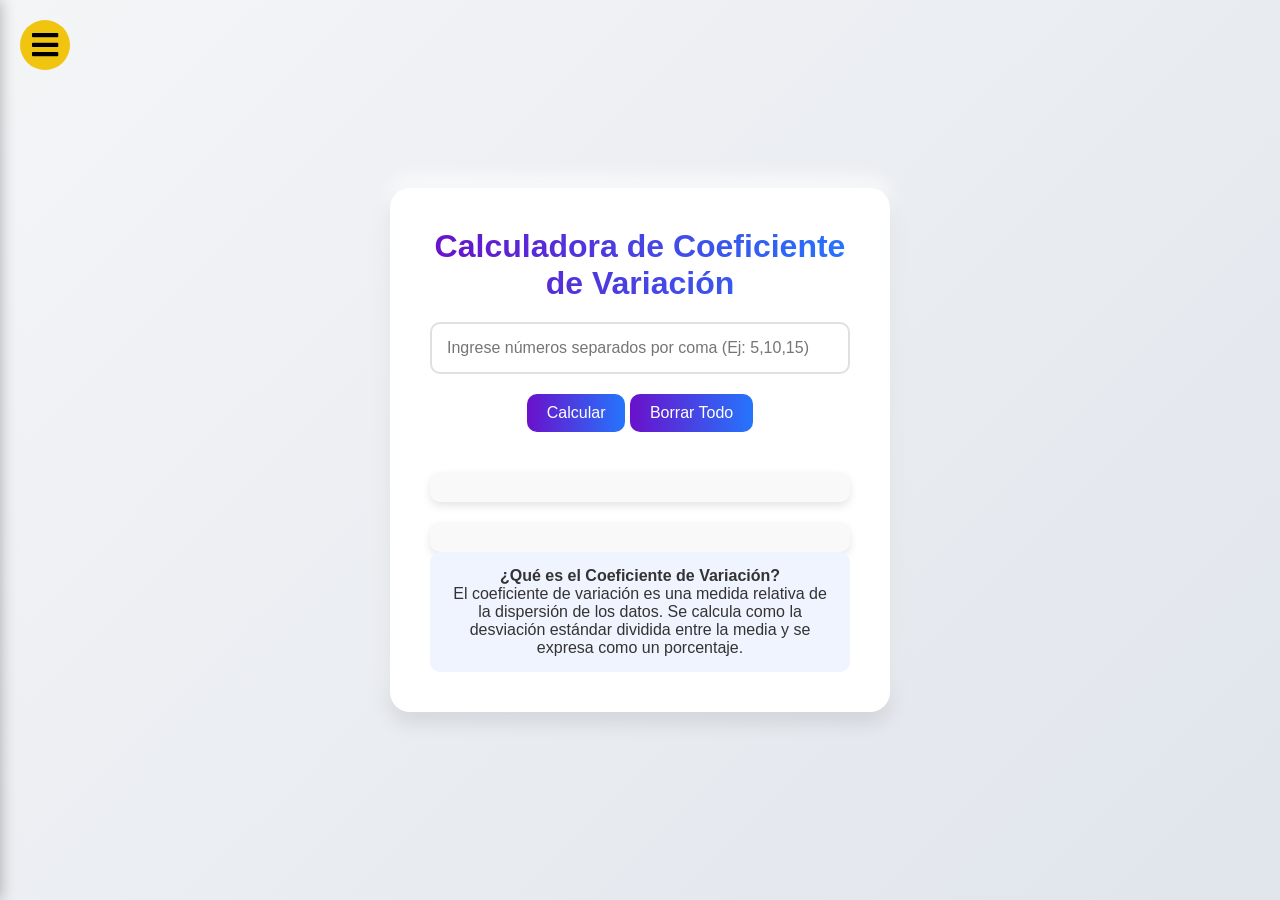
<file: Coeficiente_Variacion.html>
<!DOCTYPE html>
<html lang="es">
<head>
    <meta charset="UTF-8">
    <meta name="viewport" content="width=device-width, initial-scale=1.0">
    <title>Calculadora de Coeficiente de Variación</title>
    <link rel="stylesheet" href="style.css">
    <link rel="stylesheet" href="https://cdnjs.cloudflare.com/ajax/libs/font-awesome/5.15.3/css/all.min.css"/>
    <link href="https://fonts.googleapis.com/css2?family=Roboto+Slab:wght@400;700&display=swap" rel="stylesheet">
    <style>
        body {
            font-family: 'Poppins', sans-serif;
            background: linear-gradient(135deg, #f4f5f7, #e0e5ec);
            display: flex;
            justify-content: center;
            align-items: center;
            min-height: 100vh;
            margin: 0;
            overflow-y: auto;
        }
        .container {
            background-color: white;
            border-radius: 20px;
            box-shadow: 0 10px 20px rgba(0,0,0,0.1), 0 -10px 20px rgba(255,255,255,0.8);
            padding: 40px;
            max-width: 500px;
            width: 90%;
            text-align: center;
        }
        h1 {
            background: linear-gradient(to right, #6a11cb, #2575fc);
            -webkit-background-clip: text;
            -webkit-text-fill-color: transparent;
            margin-bottom: 20px;
            font-size: 2rem;
        }
        input {
            width: 100%;
            padding: 15px;
            border: 2px solid #e0e0e0;
            border-radius: 10px;
            margin-bottom: 20px;
            font-size: 1rem;
            outline: none;
            transition: border 0.3s ease;
        }
        input:focus {
            border-color: #6a11cb;
            box-shadow: 0 0 10px rgba(106, 17, 203, 0.2);
        }
        .btn {
            background: linear-gradient(to right, #6a11cb, #2575fc);
            color: white;
            padding: 10px 20px;
            border: none;
            border-radius: 10px;
            cursor: pointer;
            font-size: 1rem;
            margin-bottom: 20px;
            transition: transform 0.3s ease;
        }
        .btn:hover {
            transform: scale(1.05);
        }
        .info {
            background-color: #f0f4ff;
            padding: 15px;
            border-radius: 10px;
            color: #333;
        }
        #results, #procedimiento {
            margin-top: 20px;
            padding: 15px;
            background-color: #f9f9f9;
            border-radius: 10px;
            font-size: 1.1rem;
            color: #333;
            box-shadow: 0 4px 8px rgba(0, 0, 0, 0.1);
        }
    </style>
</head>
<body>
    <input type="checkbox" id="check">
    <label for="check">
      <i class="fas fa-bars" id="btn"></i>
      <i class="fas fa-times" id="cancel"></i>
    </label>
    <div class="sidebar">
      <header>Panel Matemático</header>
      <ul>
          <li><a href="Index.html"><i class="fas fa-home"></i>Home</a></li>
          <li><a href="Media-Armónica.html"><i class="fas fa-calculator"></i>Media Armonica</a></li>
          <li><a href="Desviacion_media.html"><i class="fas fa-chart-bar"></i>Desviacion Media</a></li>
          <li><a href="Moda.html"><i class="fas fa-bullseye"></i>Moda</a></li>
          <li><a href="Rango.html"><i class="fas fa-ruler"></i>Rango</a></li>
          <li><a href="Desviacion_estandar.html"><i class="fas fa-chart-pie"></i>Desviación Estándar</a></li>
          <li><a href="Coeficiente_Variacion.html"><i class="fas fa-percent"></i>Coeficiente Variación</a></li>
          <li><a href="media aritmetica.html"><i class="fas fa-square-root-alt"></i>Media Aritmética</a></li>
          <li><a href="Media_Geométrica.html"><i class="fas fa-chart-line"></i>Media Geométrica</a></li>
          <li><a href="mediana.html"><i class="fas fa-balance-scale"></i>Mediana</a></li>
          <li><a href="Varianza.html"><i class="fas fa-signal"></i>Varianza</a></li>
          git add .

      </ul>
    </div>
    <div class="container">
        <h1>Calculadora de Coeficiente de Variación</h1>
        <input type="text" id="numberInput" placeholder="Ingrese números separados por coma (Ej: 5,10,15)">
        <button class="btn" onclick="calcularCoeficienteDeVariacion()">Calcular</button>
        <button class="btn" onclick="borrarTodo()">Borrar Todo</button>
        <div id="results"></div>
        <div id="procedimiento"></div>
        <div class="info">
            <strong>¿Qué es el Coeficiente de Variación?</strong>
            <p>El coeficiente de variación es una medida relativa de la dispersión de los datos. Se calcula como la desviación estándar dividida entre la media y se expresa como un porcentaje.</p>
        </div>
    </div>

    <script>
        function calcularCoeficienteDeVariacion() {
            const input = document.getElementById('numberInput').value.trim();
            const numeros = input.split(',').map(num => parseFloat(num.trim()));

            // Validar la entrada
            if (numeros.some(isNaN) || numeros.length === 0) {
                document.getElementById('results').innerText = 'Error: Ingrese números válidos separados por comas.';
                document.getElementById('procedimiento').innerText = '';
                return;
            }

            // Calcular la suma y la media
            const suma = numeros.reduce((acc, num) => acc + num, 0);
            const media = suma / numeros.length;

            // Detalles de la suma
            const sumaDetalles = numeros.map((num, index) => `${num}${index < numeros.length - 1 ? ' + ' : ''}`).join('');

            // Calcular la desviación estándar
            const varianza = numeros.reduce((acc, num) => acc + Math.pow(num - media, 2), 0) / numeros.length;
            const desviacionEstandar = Math.sqrt(varianza);

            // Detalles de la varianza
            const pasosVarianza = numeros
                .map(num => `(${num} - ${media.toFixed(2)})²`)
                .join(' + ');
            const sumaVarianza = numeros
                .map(num => Math.pow(num - media, 2).toFixed(2))
                .join(' + ');

            // Calcular el coeficiente de variación
            const coeficienteDeVariacion = (desviacionEstandar / media) * 100;

            // Mostrar los resultados
            document.getElementById('results').innerHTML = `
                <strong>Resultados:</strong>
                <p>Media: ${media.toFixed(2)}</p>
                <p>Desviación Estándar: ${desviacionEstandar.toFixed(2)}</p>
                <p>Coeficiente de Variación: ${coeficienteDeVariacion.toFixed(2)}%</p>
            `;

            // Mostrar el procedimiento detallado
            document.getElementById('procedimiento').innerHTML = `
                <strong>Procedimiento:</strong>
                <p><strong>Suma:</strong> ${sumaDetalles} = ${suma.toFixed(2)}</p>
                <p><strong>Media:</strong> Suma / Número de Elementos = ${suma.toFixed(2)} / ${numeros.length} = ${media.toFixed(2)}</p>
                <p><strong>Varianza:</strong> [${pasosVarianza}] / ${numeros.length} = (${sumaVarianza}) / ${numeros.length} = ${varianza.toFixed(2)}</p>
                <p><strong>Desviación Estándar:</strong> √Varianza = √${varianza.toFixed(2)} = ${desviacionEstandar.toFixed(2)}</p>
                <p><strong>Coeficiente de Variación:</strong> (Desviación Estándar / Media) * 100 = (${desviacionEstandar.toFixed(2)} / ${media.toFixed(2)}) * 100 = ${coeficienteDeVariacion.toFixed(2)}%</p>
            `;
        }

        function borrarTodo() {
            document.getElementById('numberInput').value = ''; // Limpiar el campo de entrada
            document.getElementById('results').innerText = ''; // Limpiar los resultados
            document.getElementById('procedimiento').innerText = ''; // Limpiar el procedimiento
        }
    </script>
</body>
</html>
</file>
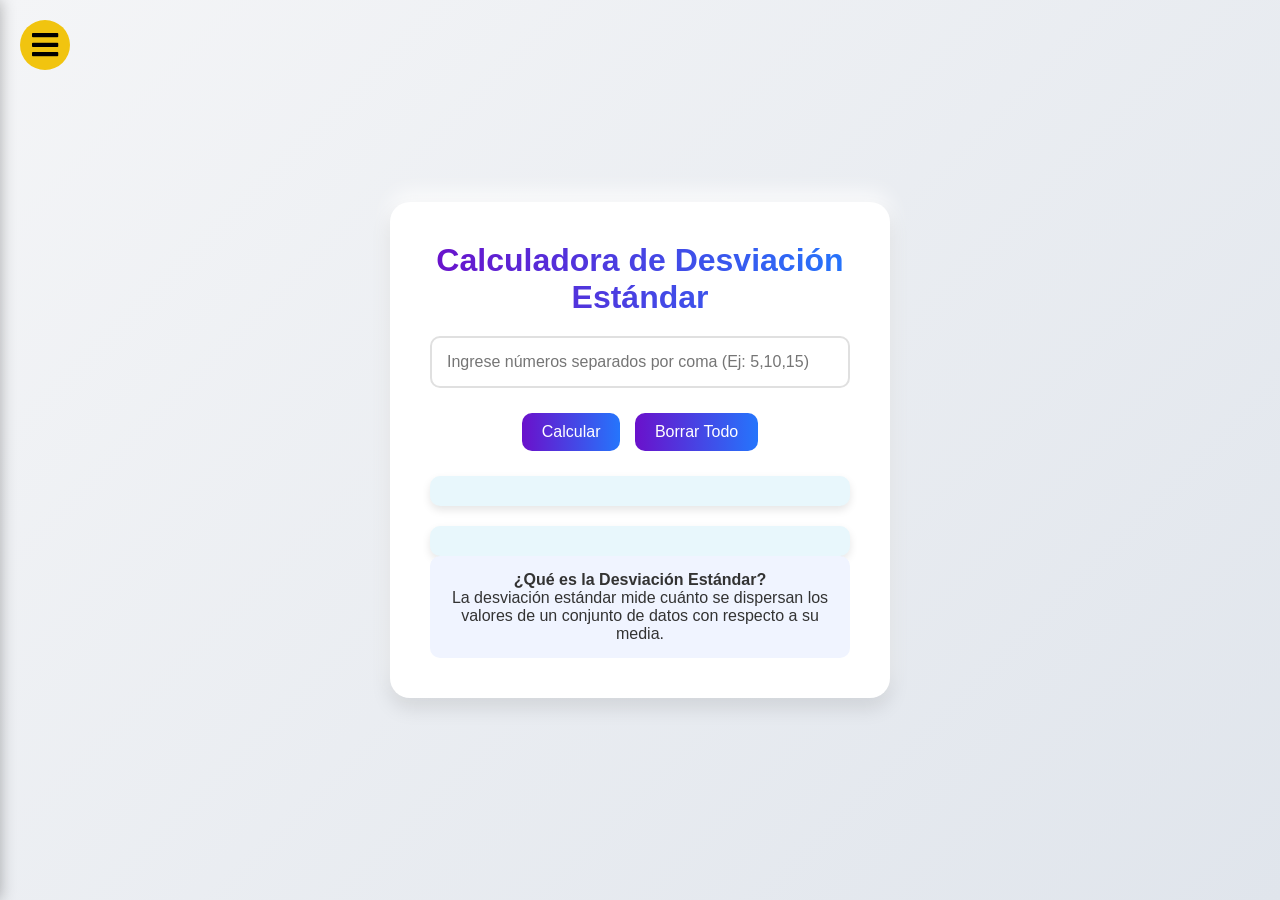
<file: Desviacion_estandar.html>
<!DOCTYPE html>
<html lang="es">
<head>
    <meta charset="UTF-8">
    <meta name="viewport" content="width=device-width, initial-scale=1.0">
    <title>Calculadora de Desviación Estándar</title>
    <link rel="stylesheet" href="https://cdnjs.cloudflare.com/ajax/libs/font-awesome/5.15.3/css/all.min.css"/>
    <link href="https://fonts.googleapis.com/css2?family=Roboto+Slab:wght@400;700&display=swap" rel="stylesheet">
    <link rel="stylesheet" href="style.css">
    <style>
        /* Estilo existente */
        :root {
            --primary-color: #6a11cb;
            --secondary-color: #2575fc;
            --background-color: #f4f5f7;
            --text-color: #333;
            --card-color: white;
        }
        body {
            font-family: 'Poppins', sans-serif;
            background: linear-gradient(135deg, var(--background-color), #e0e5ec);
            display: flex;
            justify-content: center;
            align-items: center;
            min-height: 100vh;
            margin: 0;
        }
        .container {
            background-color: var(--card-color);
            border-radius: 20px;
            box-shadow: 0 10px 20px rgba(0,0,0,0.1), 0 -10px 20px rgba(255,255,255,0.8);
            padding: 40px;
            max-width: 500px;
            width: 90%;
            text-align: center;
        }
        h1 {
            background: linear-gradient(to right, var(--primary-color), var(--secondary-color));
            -webkit-background-clip: text;
            -webkit-text-fill-color: transparent;
            margin-bottom: 20px;
            font-size: 2rem;
        }
        input {
            width: 100%;
            padding: 15px;
            border: 2px solid #e0e0e0;
            border-radius: 10px;
            margin-bottom: 20px;
            font-size: 1rem;
            outline: none;
            transition: border 0.3s ease;
        }
        input:focus {
            border-color: var(--primary-color);
            box-shadow: 0 0 10px rgba(106, 17, 203, 0.2);
        }
        .btn {
            background: linear-gradient(to right, var(--primary-color), var(--secondary-color));
            color: white;
            padding: 10px 20px;
            border: none;
            border-radius: 10px;
            cursor: pointer;
            font-size: 1rem;
            margin: 5px;
            transition: transform 0.3s ease;
        }
        .btn:hover {
            transform: scale(1.05);
        }
        #results, #procedure {
            margin-top: 20px;
            padding: 15px;
            background-color: #e8f7fc;
            border-radius: 10px;
            font-size: 1rem;
            color: #333;
            font-weight: 500;
            box-shadow: 0 4px 8px rgba(0, 0, 0, 0.1);
            text-align: left;
        }
        .info {
            background-color: #f0f4ff;
            padding: 15px;
            border-radius: 10px;
            color: var(--text-color);
        }
    </style>
</head>
<body>
    <input type="checkbox" id="check">
    <label for="check">
      <i class="fas fa-bars" id="btn"></i>
      <i class="fas fa-times" id="cancel"></i>
    </label>
    <div class="sidebar">
      <header>Panel Matemático</header>
      <ul>
          <li><a href="Index.html"><i class="fas fa-home"></i>Home</a></li>
          <li><a href="Media-Armónica.html"><i class="fas fa-calculator"></i>Media Armonica</a></li>
          <li><a href="Desviacion_media.html"><i class="fas fa-chart-bar"></i>Desviacion Media</a></li>
          <li><a href="Moda.html"><i class="fas fa-bullseye"></i>Moda</a></li>
          <li><a href="Rango.html"><i class="fas fa-ruler"></i>Rango</a></li>
          <li><a href="Desviacion_estandar.html"><i class="fas fa-chart-pie"></i>Desviación Estándar</a></li>
          <li><a href="Coeficiente_Variacion.html"><i class="fas fa-percent"></i>Coeficiente Variación</a></li>
          <li><a href="media aritmetica.html"><i class="fas fa-square-root-alt"></i>Media Aritmética</a></li>
          <li><a href="Media_Geométrica.html"><i class="fas fa-chart-line"></i>Media Geométrica</a></li>
          <li><a href="mediana.html"><i class="fas fa-balance-scale"></i>Mediana</a></li>
          <li><a href="Varianza.html"><i class="fas fa-signal"></i>Varianza</a></li>
          <li><a href="Factoriales.html"><i class="fas fa-superscript"></i>Factoriales</a></li>
      </ul>
    </div>
    <div class="container">
        <h1>Calculadora de Desviación Estándar</h1>
        <input type="text" id="numberInput" placeholder="Ingrese números separados por coma (Ej: 5,10,15)">
        <button class="btn" onclick="calcularDesviacionEstandar()">Calcular</button>
        <button class="btn" onclick="borrarTodo()">Borrar Todo</button>
        <div id="results"></div>
        <div id="procedure"></div>
        <div class="info">
            <strong>¿Qué es la Desviación Estándar?</strong>
            <p>La desviación estándar mide cuánto se dispersan los valores de un conjunto de datos con respecto a su media.</p>
        </div>
    </div>

    <script>
        function calcularDesviacionEstandar() {
            const input = document.getElementById('numberInput').value;
            const numeros = input.split(',').map(num => parseFloat(num.trim()));
            
            if (numeros.some(isNaN)) {
                document.getElementById('results').innerText = 'Por favor, ingrese números válidos.';
                document.getElementById('procedure').innerHTML = '';
                return;
            }

            const suma = numeros.reduce((acc, num) => acc + num, 0);
            const media = suma / numeros.length;
            const varianza = numeros.reduce((acc, num) => acc + Math.pow(num - media, 2), 0) / numeros.length;
            const desviacionEstandar = Math.sqrt(varianza);

            const diferenciasCuadradas = numeros.map(num => `(${num} - ${media.toFixed(2)})²`);
            const sumaDiferenciasCuadradas = numeros.reduce((acc, num) => acc + Math.pow(num - media, 2), 0);

            document.getElementById('results').innerHTML = `
                <strong>Resultado:</strong>
                <p>Desviación Estándar: ${desviacionEstandar.toFixed(2)}</p>
            `;
            document.getElementById('procedure').innerHTML = `
                <strong>Procedimiento:</strong>
                <p>1. Sumar los números: ${numeros.join(' + ')} = ${suma}</p>
                <p>2. Calcular la media: ${suma} / ${numeros.length} = ${media.toFixed(2)}</p>
                <p>3. Calcular la desviación estándar:</p>
                <ul>
                    <li>Diferencias al cuadrado: ${diferenciasCuadradas.join(', ')}</li>
                    <li>Suma de las diferencias al cuadrado: ${sumaDiferenciasCuadradas.toFixed(2)}</li>
                    <li>Varianza: ${varianza.toFixed(2)}</li>
                    <li>Desviación estándar: √${varianza.toFixed(2)} = ${desviacionEstandar.toFixed(2)}</li>
                </ul>
            `;
        }

        function borrarTodo() {
            document.getElementById('numberInput').value = '';
            document.getElementById('results').innerHTML = '';
            document.getElementById('procedure').innerHTML = '';
        }
    </script>
</body>
</html>
</file>
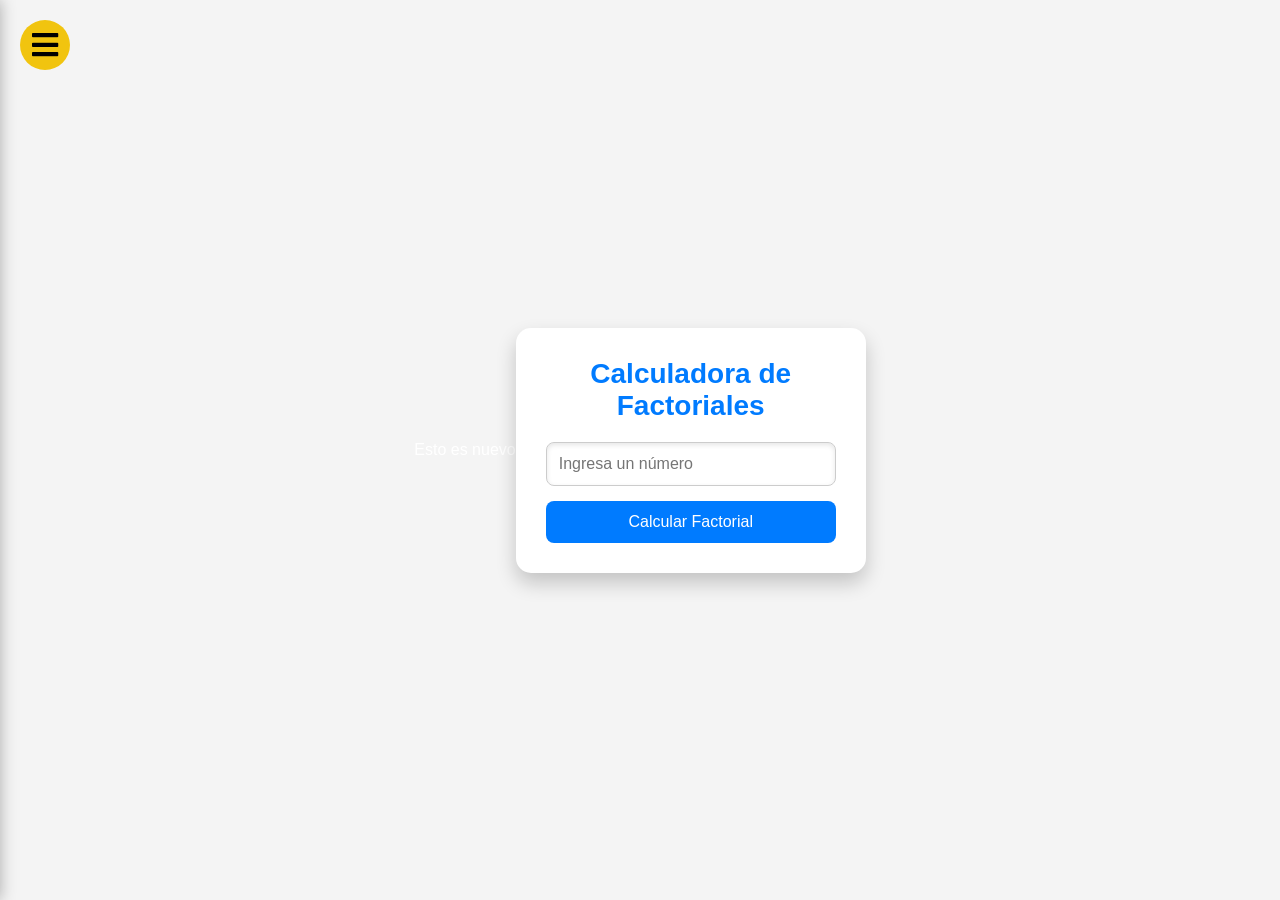
<file: Factoriales.html>
<!DOCTYPE html>
<html lang="en">
<head>

    Esto es nuevo
    <meta charset="UTF-8">
    <meta name="viewport" content="width=device-width, initial-scale=1.0">
    <title>Calculadora de Factoriales</title>
    <link rel="stylesheet" href="https://cdnjs.cloudflare.com/ajax/libs/font-awesome/5.15.3/css/all.min.css"/>
    <link href="https://fonts.googleapis.com/css2?family=Roboto+Slab:wght@400;700&display=swap" rel="stylesheet">
    <link rel="stylesheet" href="style.css">

    <style>
        
        body {
            font-family: 'Arial', sans-serif;
            margin: 0;
            display: flex;
            justify-content: center;
            align-items: center;
            height: 100vh;
            color: white;
        }

        /* Container Styling */
        .container {
            text-align: center;
            background: #fff;
            color: #333;
            padding: 30px;
            border-radius: 15px;
            box-shadow: 0 10px 20px rgba(0, 0, 0, 0.2);
            width: 350px;
        }

        /* Header Styling */
        h1 {
            font-size: 28px;
            margin-bottom: 20px;
            color: #007BFF;
        }

        /* Input Field */
        input {
            width: 100%;
            padding: 12px;
            margin-bottom: 15px;
            border: 1px solid #ccc;
            border-radius: 8px;
            font-size: 16px;
            box-shadow: inset 0 2px 5px rgba(0, 0, 0, 0.1);
        }

        /* Button Styling */
        button {
            background: #007BFF;
            color: white;
            padding: 12px 20px;
            border: none;
            border-radius: 8px;
            font-size: 16px;
            cursor: pointer;
            transition: all 0.3s ease;
            width: 100%;
        }

        button:hover {
            background: #0056b3;
            transform: scale(1.05);
        }

        /* Result Text */
        p {
            font-size: 18px;
            margin-top: 20px;
            color: #333;
            background: #f9f9f9;
            padding: 10px;
            border-radius: 8px;
            box-shadow: 0 4px 6px rgba(0, 0, 0, 0.1);
        }

        p:empty {
            display: none; /* Hide empty result paragraph */
        }
    </style>
</head>
<body>
    <input type="checkbox" id="check">
    <label for="check">
      <i class="fas fa-bars" id="btn"></i>
      <i class="fas fa-times" id="cancel"></i>
    </label>
    <div class="sidebar">
      <header>Panel Matemático</header>
      <ul>
          <li><a href="Index.html"><i class="fas fa-home"></i>Home</a></li>
          <li><a href="Media-Armónica.html"><i class="fas fa-calculator"></i>Media Armonica</a></li>
          <li><a href="Desviacion_media.html"><i class="fas fa-chart-bar"></i>Desviacion Media</a></li>
          <li><a href="Moda.html"><i class="fas fa-bullseye"></i>Moda</a></li>
          <li><a href="Rango.html"><i class="fas fa-ruler"></i>Rango</a></li>
          <li><a href="Desviacion_estandar.html"><i class="fas fa-chart-pie"></i>Desviación Estándar</a></li>
          <li><a href="Coeficiente_Variacion.html"><i class="fas fa-percent"></i>Coeficiente Variación</a></li>
          <li><a href="media aritmetica.html"><i class="fas fa-square-root-alt"></i>Media Aritmética</a></li>
          <li><a href="Media_Geométrica.html"><i class="fas fa-chart-line"></i>Media Geométrica</a></li>
          <li><a href="mediana.html"><i class="fas fa-balance-scale"></i>Mediana</a></li>
          <li><a href="Varianza.html"><i class="fas fa-signal"></i>Varianza</a></li>
          <li><a href="Factoriales.html"><i class="fas fa-superscript"></i>Factoriales</a></li>
      </ul>
    </div>
    <div class="container">
        <h1>Calculadora de Factoriales</h1>
        <input type="number" id="numberInput" placeholder="Ingresa un número" min="0">
        <button onclick="calculateFactorial()">Calcular Factorial</button>
        <p id="result"></p>
    </div>
    <script>
        function calculateFactorial() {
            const number = parseInt(document.getElementById("numberInput").value);
            let resultElement = document.getElementById("result");

            if (isNaN(number) || number < 0) {
                resultElement.textContent = "Por favor, ingresa un número válido (≥ 0).";
                return;
            }

            let factorial = 1;
            for (let i = 1; i <= number; i++) {
                factorial *= i;
            }

            resultElement.textContent = `El factorial de ${number} es ${factorial}.`;
        }
    </script>
</body>
</html>
</file>
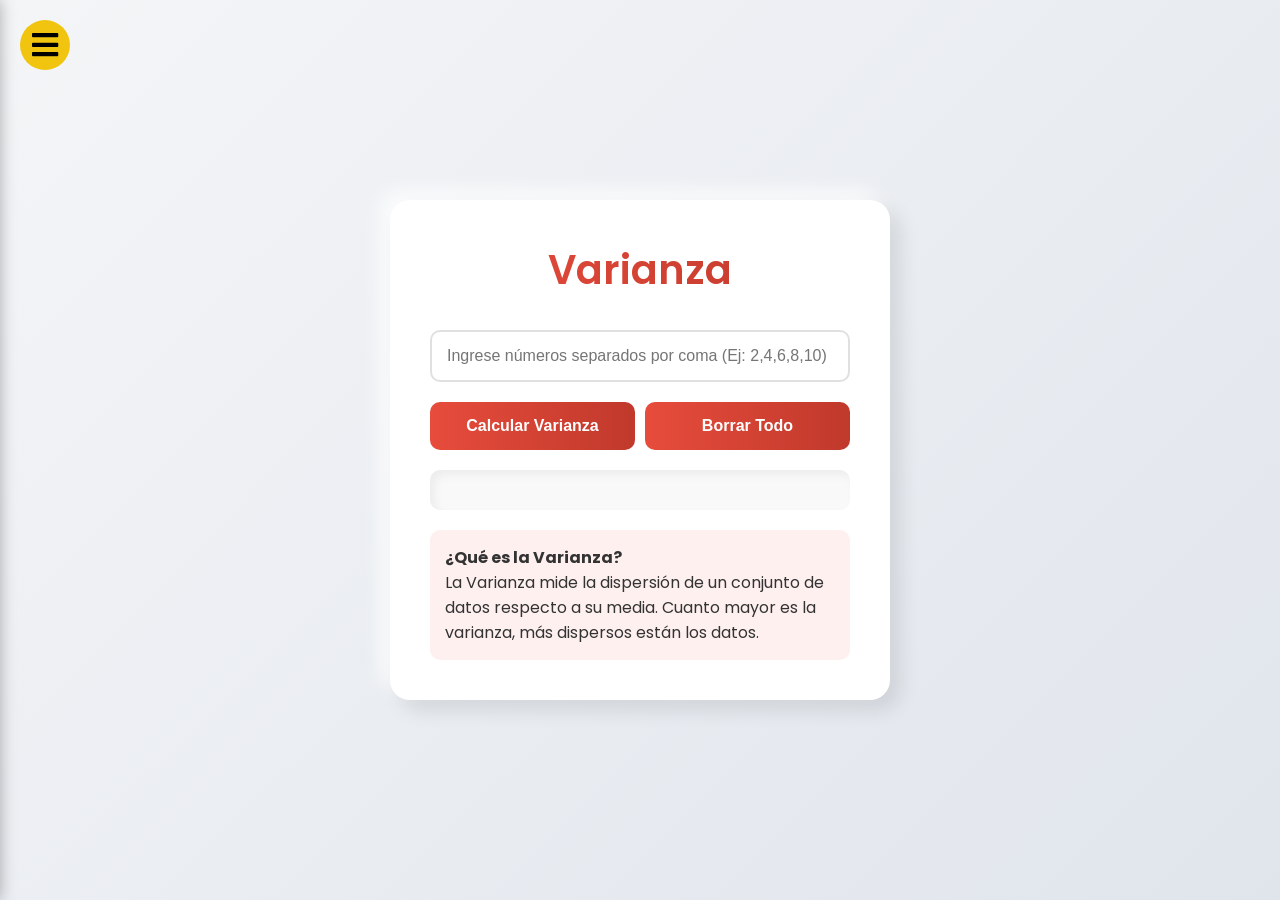
<file: Varianza.html>
<!DOCTYPE html>
<html lang="es">
<head>
    <meta charset="UTF-8">
    <title>Calculadora de Varianza</title>
    <link href="https://fonts.googleapis.com/css2?family=Poppins:wght@300;400;600&display=swap" rel="stylesheet">
    <link rel="stylesheet" href="https://cdnjs.cloudflare.com/ajax/libs/font-awesome/5.15.3/css/all.min.css"/>
    <link rel="stylesheet" href="style.css">
    <style>
        .video-background {
            position: fixed;
            top: 0;
            left: 0;
            width: 100%;
            height: 100%;
            overflow: hidden;
            z-index: -1;
        }

        .video-background video {
            width: 100%;
            height: 100%;
            object-fit: cover;
        }

        :root {
            --primary-color: #e74c3c;
            --secondary-color: #c0392b;
            --background-color: #f4f5f7;
            --text-color: #333;
            --card-color: white;
        }

        * {
            margin: 0;
            padding: 0;
            box-sizing: border-box;
            overflow: scroll;
        }

        body {
            font-family: 'Poppins', sans-serif;
            background: linear-gradient(135deg, var(--background-color), #e0e5ec);
            display: flex;
            justify-content: center;
            align-items: center;
            min-height: 100vh;
            padding: 20px;
            overflow: scroll;
        }

        .container {
            background-color: var(--card-color);
            border-radius: 20px;
            box-shadow: 
                10px 10px 20px rgba(0,0,0,0.1), 
                -10px -10px 20px rgba(255,255,255,0.8);
            padding: 40px;
            width: 100%;
            max-width: 500px;
            text-align: center;
        }

        h1 {
            background: linear-gradient(to right, var(--primary-color), var(--secondary-color));
            -webkit-background-clip: text;
            -webkit-text-fill-color: transparent;
            margin-bottom: 30px;
            font-size: 2.5rem;
            font-weight: 600;
        }

        .input-group {
            margin-bottom: 20px;
            position: relative;
        }

        input {
            width: 100%;
            padding: 15px;
            border: 2px solid #e0e0e0;
            border-radius: 10px;
            font-size: 1rem;
            transition: all 0.3s ease;
            outline: none;
        }

        input:focus {
            border-color: var(--primary-color);
            box-shadow: 0 0 10px rgba(231, 76, 60, 0.2);
        }

        .btn-container {
            display: flex;
            justify-content: center;
            gap: 10px;
            margin-top: 10px;
        }

        .btn {
            background: linear-gradient(to right, var(--primary-color), var(--secondary-color));
            color: white;
            border: none;
            padding: 15px;
            border-radius: 10px;
            font-size: 1rem;
            cursor: pointer;
            transition: transform 0.3s ease;
            width: 100%;
            font-weight: 600;
        }

        .btn:hover {
            transform: scale(1.05);
        }

        #results {
            background-color: #f9f9f9;
            border-radius: 10px;
            padding: 20px;
            margin-top: 20px;
            text-align: left;
            box-shadow: inset 5px 5px 10px rgba(0,0,0,0.05);
        }

        .result-item {
            display: flex;
            justify-content: space-between;
            margin-bottom: 10px;
            padding: 10px;
            background-color: white;
            border-radius: 8px;
            box-shadow: 0 4px 6px rgba(0,0,0,0.1);
        }

        .result-item strong {
            color: var(--primary-color);
        }

        .info {
            background-color: #fff0f0;
            border-radius: 10px;
            padding: 15px;
            margin-top: 20px;
            text-align: left;
            color: var(--text-color);
        }

        @media (max-width: 600px) {
            .container {
                padding: 20px;
                margin: 0 10px;
            }
        }
    </style>
</head>
<body>
    <input type="checkbox" id="check">
    <label for="check">
      <i class="fas fa-bars" id="btn"></i>
      <i class="fas fa-times" id="cancel"></i>
    </label>
    <div class="sidebar">
      <header>Panel Matemático</header>
      <ul>
          <li><a href="Index.html"><i class="fas fa-home"></i>Home</a></li>
          <li><a href="Media-Armónica.html"><i class="fas fa-calculator"></i>Media Armonica</a></li>
          <li><a href="Desviacion_media.html"><i class="fas fa-chart-bar"></i>Desviacion Media</a></li>
          <li><a href="Moda.html"><i class="fas fa-bullseye"></i>Moda</a></li>
          <li><a href="Rango.html"><i class="fas fa-ruler"></i>Rango</a></li>
          <li><a href="Desviacion_estandar.html"><i class="fas fa-chart-pie"></i>Desviación Estándar</a></li>
          <li><a href="Coeficiente_Variacion.html"><i class="fas fa-percent"></i>Coeficiente Variación</a></li>
          <li><a href="media aritmetica.html"><i class="fas fa-square-root-alt"></i>Media Aritmética</a></li>
          <li><a href="Media_Geométrica.html"><i class="fas fa-chart-line"></i>Media Geométrica</a></li>
          <li><a href="mediana.html"><i class="fas fa-balance-scale"></i>Mediana</a></li>
          <li><a href="Varianza.html"><i class="fas fa-signal"></i>Varianza</a></li>
          <li><a href="Factoriales.html"><i class="fas fa-superscript"></i>Factoriales</a></li>
      </ul>
    </div>
    <div class="container">
        <h1>Varianza</h1>
        
        <div class="input-group">
            <input 
                type="text" 
                id="numberInput" 
                placeholder="Ingrese números separados por coma (Ej: 2,4,6,8,10)"
            >
        </div>
        
        <div class="btn-container">
            <button onclick="calcularVarianza()" class="btn">
                Calcular Varianza
            </button>
            <button onclick="borrarTodo()" class="btn">
                Borrar Todo
            </button>
        </div>
        
        <div id="results"></div>

        <div id="procedure"></div>

        <div class="info">
            <strong>¿Qué es la Varianza?</strong>
            <p>La Varianza mide la dispersión de un conjunto de datos respecto a su media. Cuanto mayor es la varianza, más dispersos están los datos.</p>
        </div>
    </div>

    <script>
        function varianza(numeros) {
            // Calculamos la media
            const media = numeros.reduce((a, b) => a + b) / numeros.length;
            
            // Calculamos las diferencias cuadradas
            const diferenciasCuadradas = numeros.map(num => Math.pow(num - media, 2));
            
            // Calculamos la varianza
            const varianza = diferenciasCuadradas.reduce((a, b) => a + b) / numeros.length;
            
            return { media, diferenciasCuadradas, varianza };
        }
    
        function calcularVarianza() {
            const input = document.getElementById('numberInput').value;
            const numeros = input.split(',').map(num => parseFloat(num.trim()));
    
            const resultsDiv = document.getElementById('results');
            const procedureDiv = document.getElementById('procedure');
    
            // Verificar si todos los valores son números válidos
            if (numeros.some(isNaN)) {
                resultsDiv.innerHTML = '<div style="color: red;">Por favor, ingrese números válidos separados por comas.</div>';
                return;
            }
    
            // Llamada a la función de varianza
            const { media, diferenciasCuadradas, varianza: valorVarianza } = varianza(numeros);
    
            // Mostrar los resultados
            resultsDiv.innerHTML = `
                <div class="result-item">
                    <strong>Varianza:</strong>
                    <span>${valorVarianza.toFixed(2)}</span>
                </div>
            `;
    
            // Mostrar el procedimiento detallado
            procedureDiv.innerHTML = `
                <div class="info">
                    <strong>Procedimiento detallado:</strong>
                    <p><strong>1. Calcular la media:</strong></p>
                    <p>La media se calcula con la fórmula: <strong>Media = (Σx) / n</strong>, donde Σx es la suma de los valores y n es el número de elementos.</p>
                    <p><strong>Media:</strong> ${media.toFixed(2)}</p>
                    <p><strong>2. Calcular las diferencias cuadradas:</strong></p>
                    <p>Se calcula la diferencia de cada número respecto a la media, luego se eleva al cuadrado. La fórmula para cada valor es: <strong>(x - Media)²</strong>.</p>
                    <p><strong>Diferencias cuadradas:</strong> [${diferenciasCuadradas.map(d => d.toFixed(2)).join(', ')}]</p>
                    <p><strong>3. Calcular la varianza:</strong></p>
                    <p>La varianza se obtiene sumando todas las diferencias cuadradas y dividiendo entre el número de elementos (n). La fórmula es: <strong>Varianza = Σ((x - Media)²) / n</strong>.</p>
                    <p><strong>Varianza:</strong> ${valorVarianza.toFixed(2)}</p>
                </div>
            `;
        }
    
        function borrarTodo() {
            document.getElementById('numberInput').value = '';
            document.getElementById('results').innerHTML = '';
            document.getElementById('procedure').innerHTML = '';
        }
    </script>
</body>
</html>
</file>
<file: style.css>
* {
    margin: 0;
    padding: 0;
    box-sizing: border-box;
  }
  
  body {
    font-family: 'Roboto Slab', serif;
    height: 100vh;
    display: flex;
    background-color: #f4f4f4;
    color: #2a2a2a;
    overflow: hidden;
  }
  
  a {
    text-decoration: none;
  }
  
  .sidebar {
    position: fixed;
    left: -300px;
    width: 300px;
    height: 100%;
    background: linear-gradient(135deg, #1e3c72, #2a5298);
    box-shadow: 0 0 15px rgba(0, 0, 0, 0.3);
    border-right: 3px solid #162447;
    transition: all 0.5s ease;
    z-index: 1000;
    padding-top: 20px;
    overflow-y: auto;
  }
  
  .sidebar header {
    font-size: 26px;
    color: #fff;
    text-align: center;
    line-height: 70px;
    font-weight: bold;
    background: linear-gradient(135deg, #00bfae, #2a5298);
    box-shadow: 0 2px 10px rgba(0, 0, 0, 0.2);
    transition: all 0.3s ease;
    border-bottom: 2px solid #00bfae;
    margin-bottom: 10px;
  }
  
  .sidebar header:hover {
    background: linear-gradient(135deg, #2a5298, #00bfae);
    transform: scale(1.1);
    color: #f1c40f;
  }
  
  .sidebar ul {
    list-style: none;
    padding: 10px;
  }
  
  .sidebar ul li {
    position: relative;
    margin: 15px 0;
  }
  
  .sidebar ul a {
    display: flex;
    align-items: center;
    height: 60px;
    font-size: 18px;
    color: white;
    padding-left: 20px;
    text-transform: capitalize;
    transition: all 0.3s ease;
    border-radius: 8px;
    background: rgba(255, 255, 255, 0.1);
  }
  
  .sidebar ul a i {
    margin-right: 20px;
    font-size: 22px;
    transition: transform 0.3s ease, color 0.3s ease;
  }
  
  .sidebar ul a:hover {
    background: rgba(0, 191, 174, 0.3);
    color: #f1c40f;
    transform: scale(1.05);
    box-shadow: 0 4px 10px rgba(0, 0, 0, 0.2);
  }
  
  .sidebar ul a:hover i {
    transform: rotate(20deg);
    color: #f1c40f;
  }
  
  #check {
    display: none;
  }
  
  label #btn,
  label #cancel {
    position: absolute;
    background: #00bfae;
    border-radius: 50%;
    cursor: pointer;
    z-index: 1001;
    transition: all 0.5s ease;
  }
  
  label #btn {
    top: 20px;
    left: 20px;
    font-size: 30px;
    color: black;
    padding: 10px 12px;
    border-radius: 50%;
    background-color: #f1c40f;
  }
  
  label #cancel {
    top: 20px;
    left: -230px;
    font-size: 28px;
    color: #2a2a2a;
    padding: 10px 12px;
    border-radius: 50%;
    background-color: #f1c40f;
  }
  
  #check:checked ~ .sidebar {
    left: 0;
  }
  
  #check:checked ~ label #btn {
    left: 350px;
    opacity: 0;
    pointer-events: none;
  }
  
  #check:checked ~ label #cancel {
    left: 280px;
  }
  
  section {
    width: 100%;
    height: 100vh;
    display: flex;
    align-items: center;
    justify-content: center;
    background-color: #f4f4f4;
  }
  
  section h1 {
    font-size: 60px;
    color: #2d3e50;
    letter-spacing: 2px;
    text-align: center;
  }
  
  @media screen and (max-width: 768px) {
    section h1 {
      font-size: 50px;
    }
    .sidebar {
      left: -250px;
      width: 250px;
    }
    label #cancel {
      left: 210px;
    }
  }

  @media screen and (max-width: 480px) {
    .sidebar {
      left: -200px;
      width: 200px;
    }
    
    label #cancel {
      display: none;
      transition: all 0.3s ease;
    }
    
    #check:checked ~ label #cancel {
      display: block;
      left: 180px;
    }
  }
</file>
